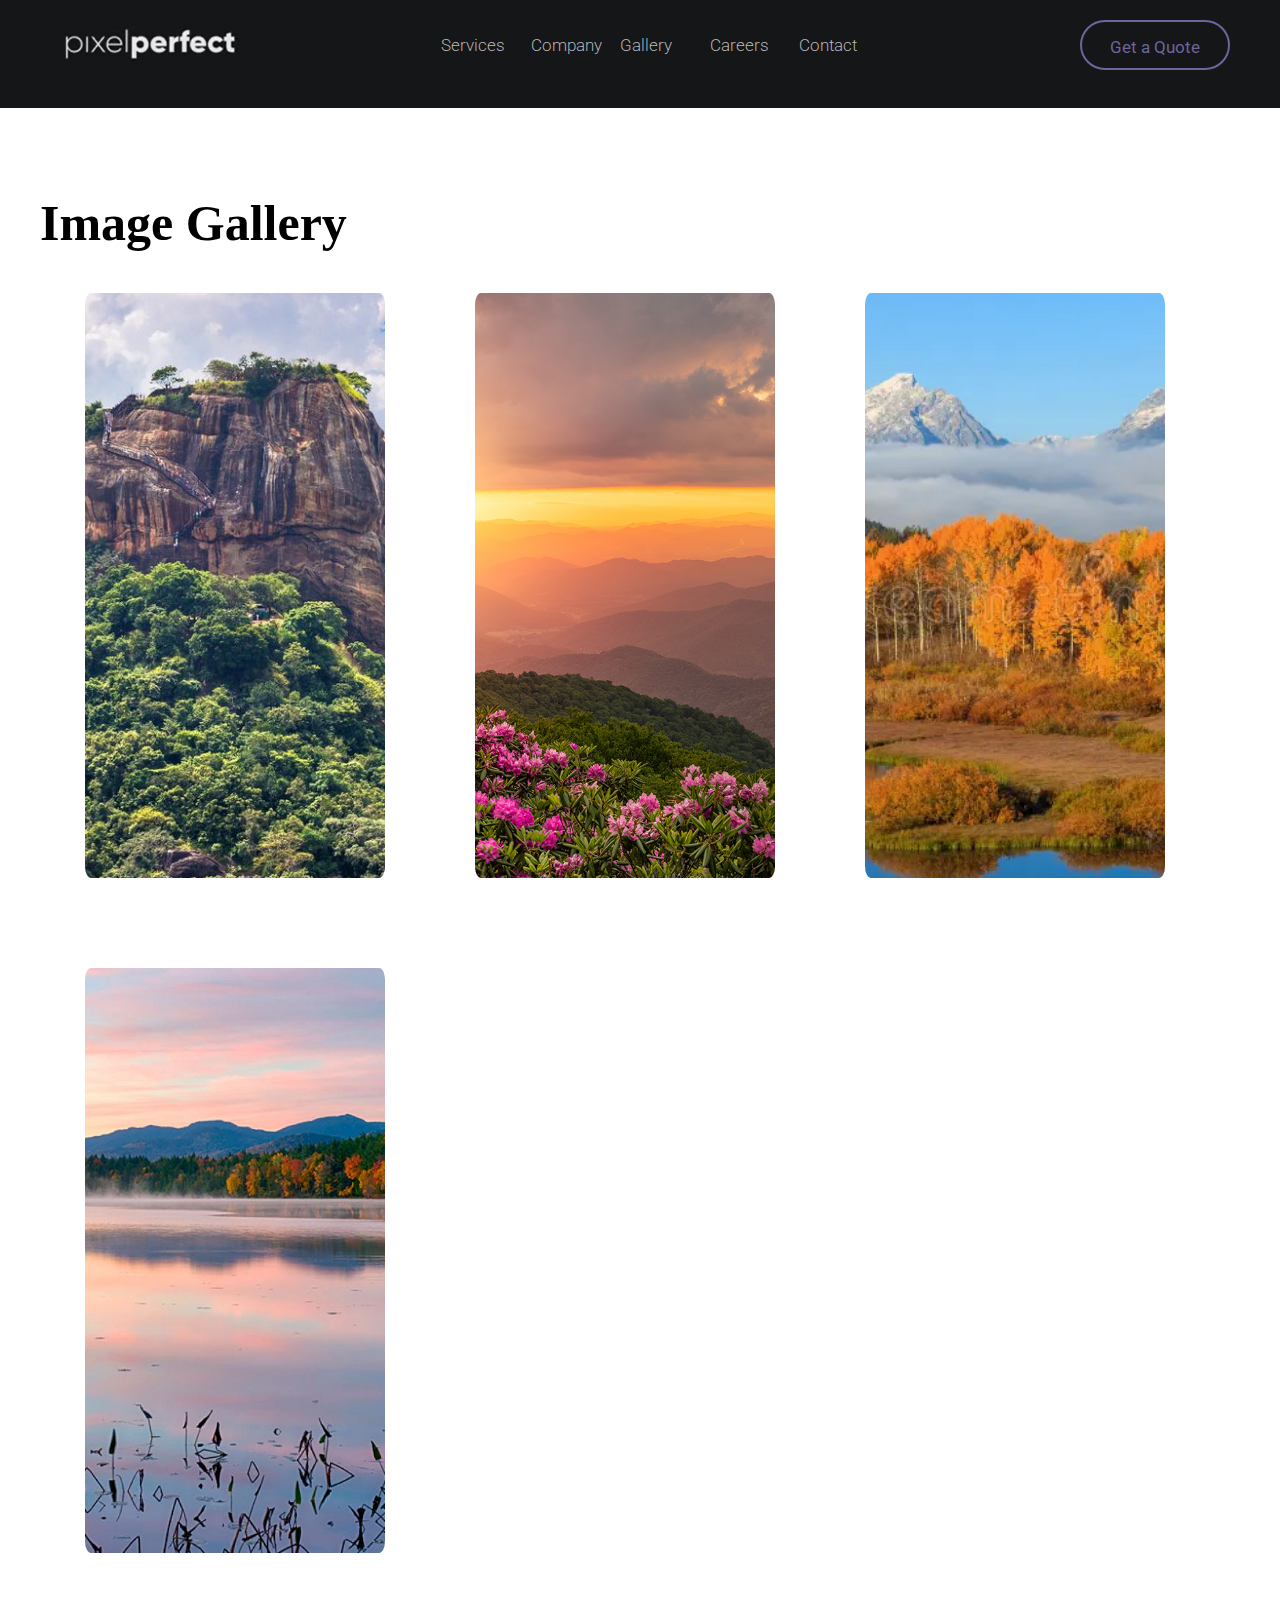
<file: gallery.html>
<!DOCTYPE html>
<html lang="en">
<head>
    <meta charset="UTF-8">
    <meta name="viewport" content="width=device-width, initial-scale=1.0">
    <!-- Fonts -->
    <link rel="preconnect" href="https://fonts.googleapis.com">
    <link rel="preconnect" href="https://fonts.gstatic.com" crossorigin>
    <link href="https://fonts.googleapis.com/css2?family=Roboto:ital,wght@0,100..900;1,100..900&display=swap" rel="stylesheet">
    <!-- CSS -->
    <link rel="stylesheet" href="css/reset.css">
    <link rel="stylesheet" href="css/main.css">
    <link rel="stylesheet" href="css/gallery.css">

    <title>pixelPerfect</title>
</head>
<body>
    <div class="header-div">
        <header>
            <div class="header-logo">
                <img src="img/logo.png" alt="pixelPerfect logo">
            </div>
            <nav class="header-nav">
                <ul>
                    <li id="has-submenue"><a href="#">Services</a>
                        <ul>
                            <li><a href="#">Branding</a></li>
                            <li><a href="#">Web Design</a></li>
                            <li><a href="#">Web Development</a></li>
                            <li><a href="#">eCommerce</a></li>
                            <li><a href="#">Print</a></li>
                        </ul>              
                    </li>
                    <li><a href="#">Company</a></li>
                    <li><a href="gallery.html">Gallery</a></li>
                    <li><a href="#">Careers</a></li>
                    <li><a href="#">Contact</a></li>
                </ul>
            </nav>
            <button>Get a Quote</button>
        </header>
    </div>

    <div class="wrapper">
        <h1>Image Gallery</h1>
        
        <ul class="gallery">
            <li>
                <figure>
                    <a href="#"><img src="img/sigiriya.jpg" alt="Sigiriya, Sri Lanka"></a>
                    <figcaption>
                        <main>
                            <p class="small">2-day trip</p>
                            <h3>Sigirya, <br>Sri Lanka</h3>
                            <p>Climb an ancient wonder, a UNESCO world Heritage</p>
                        </main>

                        <footer>
                            <div>
                                <p class="small">From</p>
                                <p class="price"> $2,500</p>
                            </div>

                            <img src="img/icon-arrow.png" alt="Icon">
                        </footer>
                    </figcaption>
                </figure>
            </li>

            <li>
                <figure>
                    <a href="#"><img src="img/scenery1.jpeg" alt="Sigiriya, Sri Lanka"></a>
                    <figcaption>
                        <main>
                            <p class="small">2-day trip</p>
                            <h3>Sigirya, <em>Sri Lanka</em></h3>
                            <p>Climb an ancient wonder, a UNESCO world Heritage</p>
                        </main>

                        <footer>
                            <div>
                                <p class="small">From</p>
                                <p class="price"> $2,500</p>
                            </div>

                            <img src="img/icon-arrow.png" alt="Icon">
                        </footer>
                    </figcaption>
                </figure>
            </li>

            <li>
                <figure>
                    <a href="#"><img src="img/scenery2.webp" alt="Sigiriya, Sri Lanka"></a>
                    <figcaption>
                        <main>
                            <p class="small">2-day trip</p>
                            <h3>Sigirya, <em>Sri Lanka</em></h3>
                            <p>Climb an ancient wonder, a UNESCO world Heritage</p>
                        </main>

                        <footer>
                            <div>
                                <p class="small">From</p>
                                <p class="price"> $2,500</p>
                            </div>

                            <img src="img/icon-arrow.png" alt="Icon">
                        </footer>
                    </figcaption>
                </figure>
            </li>

            <li>
                <figure>
                    <a href="#"><img src="img/scenery3.jpeg" alt="Sigiriya, Sri Lanka"></a>
                    <figcaption>
                        <main>
                            <p class="small">2-day trip</p>
                            <h3>Sigirya, <em>Sri Lanka</em></h3>
                            <p>Climb an ancient wonder, a UNESCO world Heritage</p>
                        </main>

                        <footer>
                            <div>
                                <p class="small">From</p>
                                <p class="price"> $2,500</p>
                            </div>

                            <img src="img/icon-arrow.png" alt="Icon">
                        </footer>
                    </figcaption>
                </figure>
            </li>
        </ul>
    </div>

</body>
<script src="js/main.js"></script>
</html>
</file>
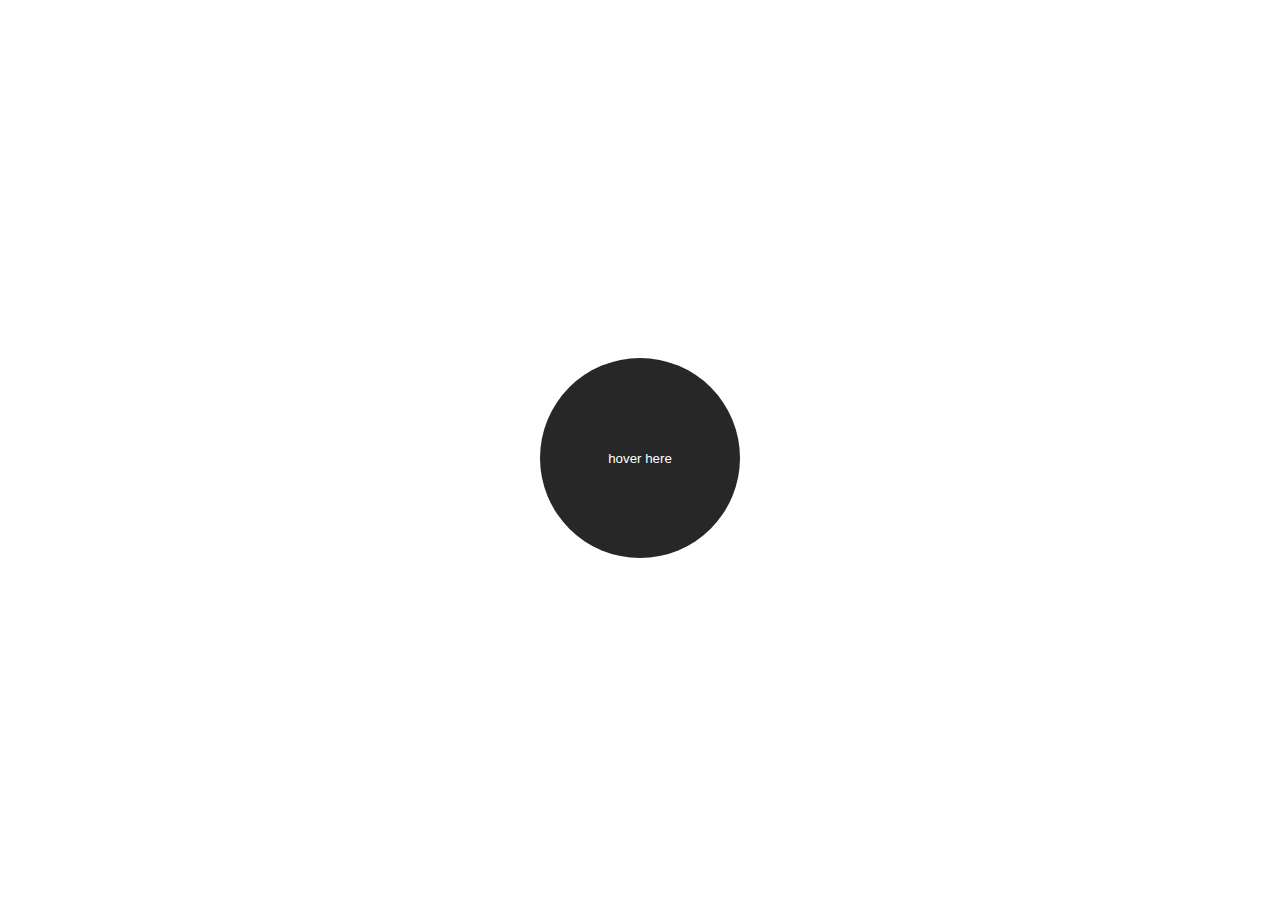
<file: gsap_mousefollow.html>
<!DOCTYPE html>
<html lang="en">
<head>
    <meta charset="UTF-8">
    <meta name="viewport" content="width=device-width, initial-scale=1.0">
    <title>Document</title>
</head>

<style>
    body {
        height: 100vh;
        align-content: center;
        justify-items: center;
    }

    .magnet {
        position: relative;
        height: 200px;
        width: 200px;
        border-radius: 50%;
        background-color: rgb(39, 39, 39);
        border: none;
        color: white;
        cursor: pointer;
        display: flex;
        align-items: center;
        justify-content: center;
        overflow: hidden;
    }

    .fill {
        position: absolute;
        border-radius: 50%;
        background-color: blueviolet; 
    }

</style>
<body>

    <button class="magnet">
        <div class="fill"></div>
        <span class="text">hover here</span>
    </button>
    <div class="debugger"></div>
    
</body>

<script src="https://cdn.jsdelivr.net/npm/gsap@3.12.7/dist/gsap.min.js"></script>
<!-- <script src="https://cdn.jsdelivr.net/npm/gsap@3.12.7/dist/TextPlugin.min.js"></script> -->

<script>
    const magnet = document.querySelector('.magnet')
    const magnetText = document.querySelector('.magnet .text')
    let boundBox = magnet.getBoundingClientRect()

    //filling the magnet

    // .fill {
    //     position: absolute;
    //     top: -100%;
    //     left: -100%;
    //     height: 0;
    //     width: 0;
    //     border-radius: 50%;
    //     background-color: blueviolet;
    // }

    const magnetFill = (event) => {
        const l = boundBox.left + (boundBox.width / 2)
        const h = boundBox.top + (boundBox.height / 2)
        let cursorX = event.clientX
        let cursorY = event.clientY

        newX = (cursorX < l) ? -100 : 100
        newY = (cursorY < h) ? -100 : 100

        gsap.set('.magnet .fill', {
            x: newX,
            y: newY,
            height: 0,
            width: 0
        })
        gsap.to('.magnet .fill', {
            duration: 1,
            width: '300%',
            height: '300%',
        })
    }

    const magnetFillRemove = (event) => {
        // const l = boundBox.left + (boundBox.width / 2)
        // const h = boundBox.top + (boundBox.height / 2)
        // const lastcursorX = event.clientX
        // const lastcursorY = event.clientY
        
        // newX = (lastcursorX < l) ? -100 : 100
        // newY = (lastcursorY < h) ? -100 : 100

        // gsap.to('.magnet .fill', {
        //     x: newX,
        //     y: newY
        // })
        gsap.to('.magnet .fill', {
            duration: 1,
            width: 0,
            height: 0
        })
    }

    // When mouse enters
    const activateMagnet = (event) => {
        const magnetStrength = 40
        const magnetTextStrength = 80
        const newX = ((event.clientX - boundBox.left)/magnet.offsetWidth) - 0.5
        const newY = ((event.clientY - boundBox.top)/magnet.offsetHeight) - 0.5

        // cursor: event.clientX
        // boxLeft:Math.ceil(boundBox.left)
        // cursorInButton: Math.ceil(event.clientX - boundBox.left)
        // relativeToTotalWidth:((event.clientX - boundBox.left)/magnet.offsetWidth).toFixed(2)
        // Shifted:((event.clientX - boundBox.left)/magnet.offsetWidth).toFixed(2)

        // moving button to new position
        gsap.to('.magnet', {
            duration:1,
            x: newX * magnetStrength,
            y: newY * magnetStrength,
            ease: Power4.easeOut
        })
        gsap.to('.magnet .text', {
            duration:1,
            x: newX * magnetTextStrength,
            y: newY * magnetTextStrength,
            ease: Power4.easeOut
        })
    }

    //when mouse leaves
    const resetMagnet = (event) => {
        // moving button to original position
        gsap.to('.magnet', {
            duration:1,
            x: 0,
            y: 0,
            ease: Elastic.easeOut
        })
        gsap.to('.magnet .text', {
            duration:1,
            x: 0,
            y: 0,
            ease: Elastic.easeOut
        })
    }

    magnet.addEventListener('mouseenter', magnetFill)
    magnet.addEventListener('mousemove', activateMagnet);
    magnet.addEventListener('mouseleave', () => {
        resetMagnet()
        magnetFillRemove()
    });

</script>

</html>
</file>
<file: css/main.css>
:root {
    --purple: #6e659a;
    --background-grey: #141618;
    --light-grey: #2e3137;

    --nav-menu-item-count: 5;

    --transition-duration: 300ms;
}

html {
    font-size: 62.5%;
}

body {
    font-family: 'Roboto';
    color: rgb(190, 188, 188);
}

a{
    font-size: 1.7rem;
    font-weight: 270;
}

h1 {
    font-family: "Outfit", sans-serif;
    font-size: 5rem;
    line-height: 1;
    color: black;
    font-weight: 650;
}

h2 {
    font-family: "Outfit", sans-serif;
    font-size: 4.2rem;
    line-height: 1.1;
    color: #fff;
    font-weight: 750;
}

h3 {
    font-family: "Outfit", sans-serif;
    font-size: 4.2rem;
    line-height: 2.5;
    color: white;
    font-weight: 750;
}

p {
    font-family: sans-serif;
    font-weight: 100;
    font-size: 1.7rem;
    line-height: 1.7;
    color: white;
}

.header-div {
    width: 100%;
    height: 55vh;
    background-color: var(--background-grey);
    position: relative;
    top: 0;
    z-index: 1000;
}

.header-div header {
    width: 100%;
    height: 60px;
    padding: 70px 50px 0px 50px;
    display: flex;
    justify-content: space-between;
    align-items: center;
}

.header-logo {
    width: 200px;
    height: 100%;
    display: flex;
    justify-content: center;
    align-items: center;
}

.header-logo img {
    width: 100%;
}

.header-nav ul {
    height: 100%;
    width: 35vw;
    display: flex;
    justify-content: space-between;
    cursor: pointer;
}

.header-nav ul li {
    width: calc(100% / var(--nav-menu-item-count));
    position: relative;
}

.header-nav ul li a {
    display: block;
    height: 100%;
    transition: all ease-in-out 100ms;
}

.header-nav ul li a:hover {
    color: white;
}

/* Dropdown styling start */

.header-nav ul li ul {
    width: 300px;
    height: fit-content;
    /* margin-top: 30px; */
    background-color: var(--light-grey);
    padding-left: 30px;
    border-radius: 2%;
    cursor: pointer;
    position: absolute;
    top: 100%;
    left: -2rem;
}

.header-nav ul li ul li {
    width: 80%;
    height: fit-content;
    padding: 1.6rem 1rem;
    margin-top: 0.8rem;
    background-color: #6e659a;
}

.header-nav ul li ul li:nth-last-child(1) {
    margin-bottom: 0.8rem;
}

/* Dropdown styling end */

.header-div button {
    width: 150px;
    height: 50px;
    border: 2px solid var(--purple);
    border-radius: 25px;

    font-family: "Roboto";
    font-size: 1.7rem;
    font-weight: 400;
    line-height: 50px;
    color: var(--purple);
    text-align: center;
}




/*transitions*/

.header-nav ul li a {
    transition-property: color;
}

.header-nav ul li ul {
    display: block;
    opacity: 0;
    visibility: hidden;
    transform: translateX(-1rem);
    transition-property: opacity, visibility, transform;
}

/*
.header-nav ul li:hover > ul {
    opacity: 1;
    visibility: visible;
    transform: translateX(0);
}
*/

.show {
    opacity: 1;
    visibility: visible;
    transform: translateX(0);
}




.header-nav ul li a, 
.header-nav ul li ul {
    transition-duration: var(--transition-duration);
    transition-timing-function: ease-in-out;
}
</file>
<file: css/gallery.css>
.header-div {
    height: 12vh;
    position: sticky;
    margin-bottom: 10vh;
}

.header-div header {
    padding: 30px 50px 0px 50px;
}

.wrapper {
    width: 1200px;
    margin: auto;
}

h1 {
    font-family: 'Times New Roman', Times, serif;
}

.gallery {
    width: 100%;
    height: fit-content;
    display: flex;
    flex-wrap: wrap;
}

.gallery li {
    width: 25%;
    height: 65vh;
    border-radius: 2%;
    overflow: hidden;
    margin: 5vh;
}

figure {
    width: 100%;
    height: 100%;
    position: relative;
}

figure a{
    width: 100%;
    height: 100%;
    position: absolute;
}

figure a img {
    width: 100%;
    height: 100%;
    display: block;
    object-fit: cover;
    transform: scale(1.2);
    transition-property: transform;
}

figure figcaption {
    position: absolute;
    padding: 2.5rem 2.5rem 2.5rem 2.5rem;
    height: 100%;
    display: flex;
    flex-direction: column;
    justify-content: end;
    gap: 1rem;
    z-index: 1;
}

figcaption::before {
    content: '';
    position: absolute;
    inset: 0;
    z-index: -1;
    background: linear-gradient(180deg, #1516183d 0%, #151618 100%);
    opacity: 0;
    transition-property: opacity;
}

figure figcaption main {
    height: 40%;
    opacity: 0;
    transform: translate3d(0, -6rem, 0);
    transition-property: opacity, transform;
}

figure figcaption footer {
    width: 100%;
    height: 20%;
    display: flex;
    flex-direction: row;
    align-items: center;
    position: relative;
    opacity: 0;
    transform: translate3d(0, +6rem, 0);
    transition-property: opacity, transform;
}

figure figcaption footer img {
    width: 60px;
    height: 60px;
    position: absolute;
    right: 0;
    opacity: 0;
    transform: translate3d(-3rem, 0, 0) rotate(360deg);
    transition-property: transform, opacity;
    transition-delay: var(--transition-duration);
}

figure h3 {
    line-height: 1.2;
    margin: 20px 0;
}

figure p {
    font-size: 1.3rem;
    line-height: 1.2;
}

/* Transitions */

figure:hover figcaption::before {
    opacity: 1;
}

figure:hover figcaption main,
figure:hover figcaption footer {
    opacity: 1;
    transform: translate3d(0, 0, 0);
}

figure:hover a img {
    transform: scale(1);
}

figure:hover figcaption footer img {
    opacity: 1;
    transform: translate3d(0, 0, 0) rotate(0);
}


figcaption::before,
figure main,
figure footer,
figure a img,
figure figcaption footer img {
    transition-duration: var(--transition-duration);
    transition-timing-function: ease-in-out;
}
</file>
